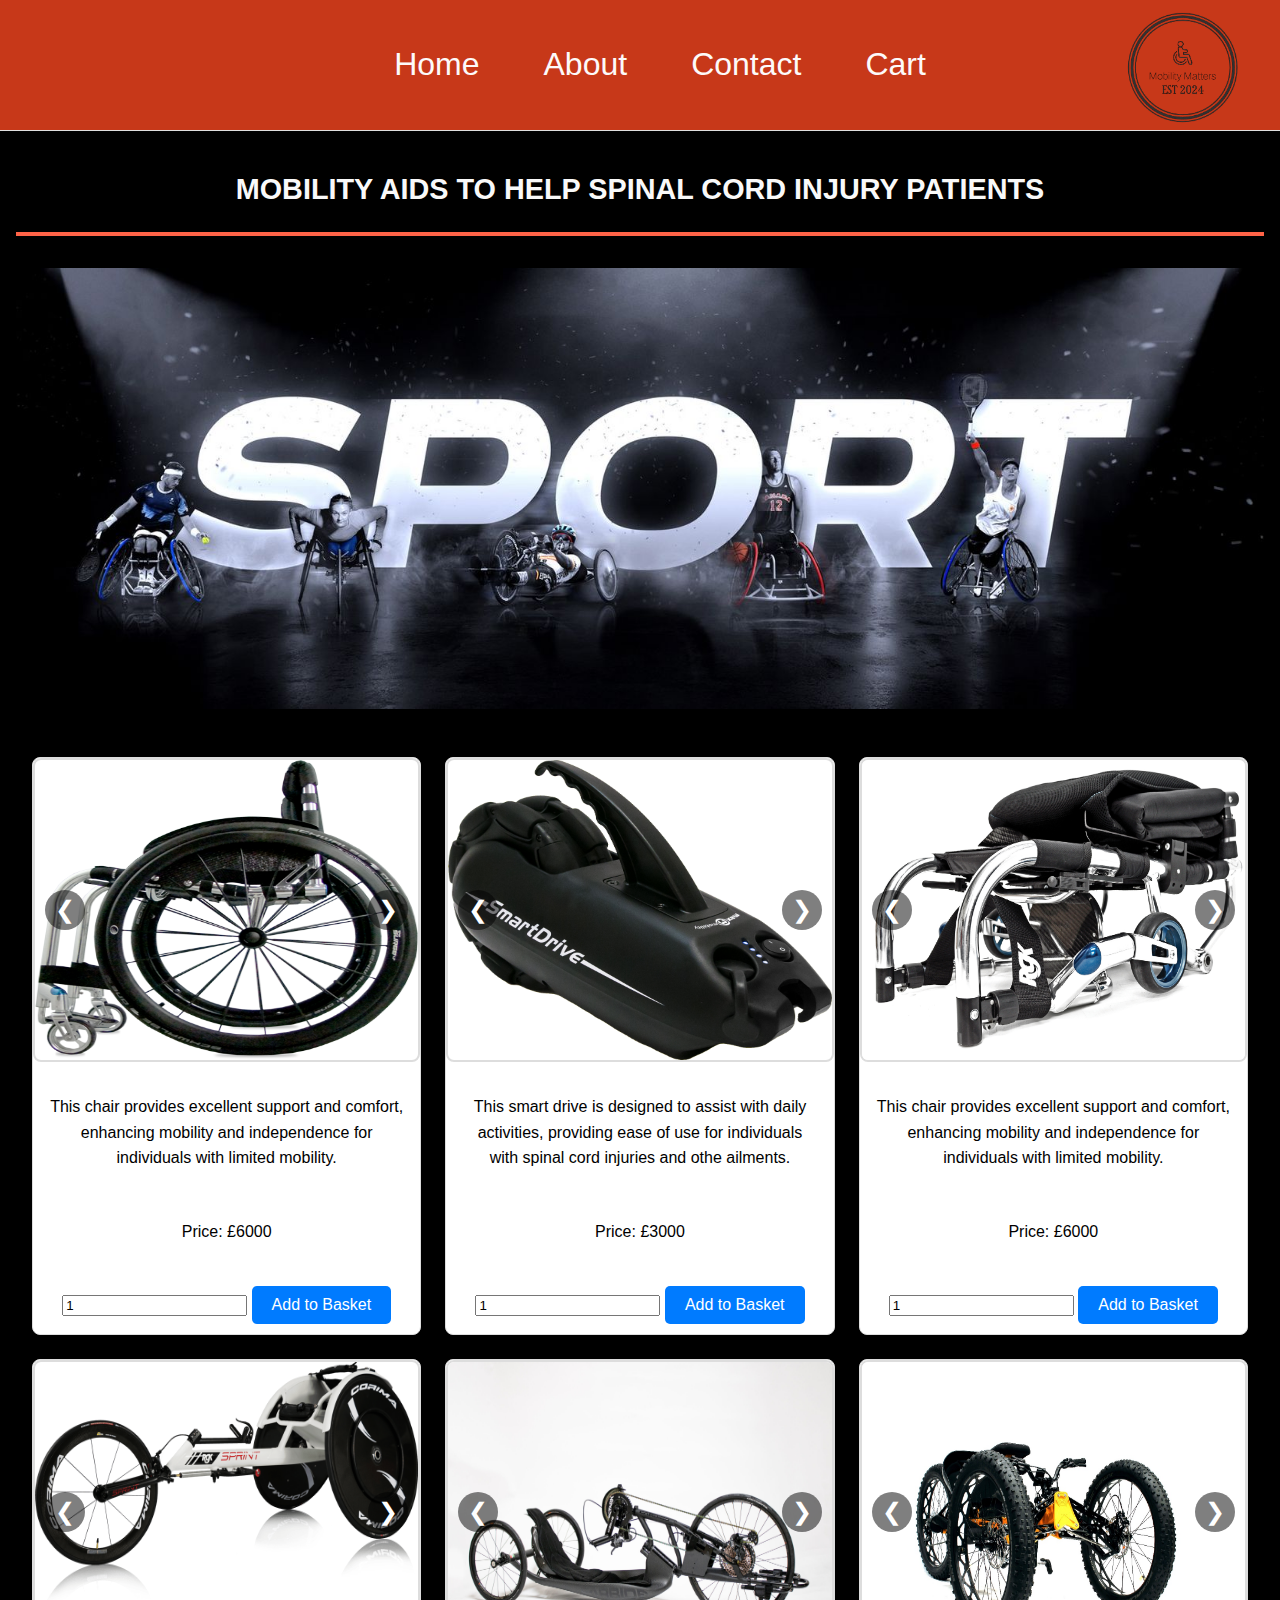
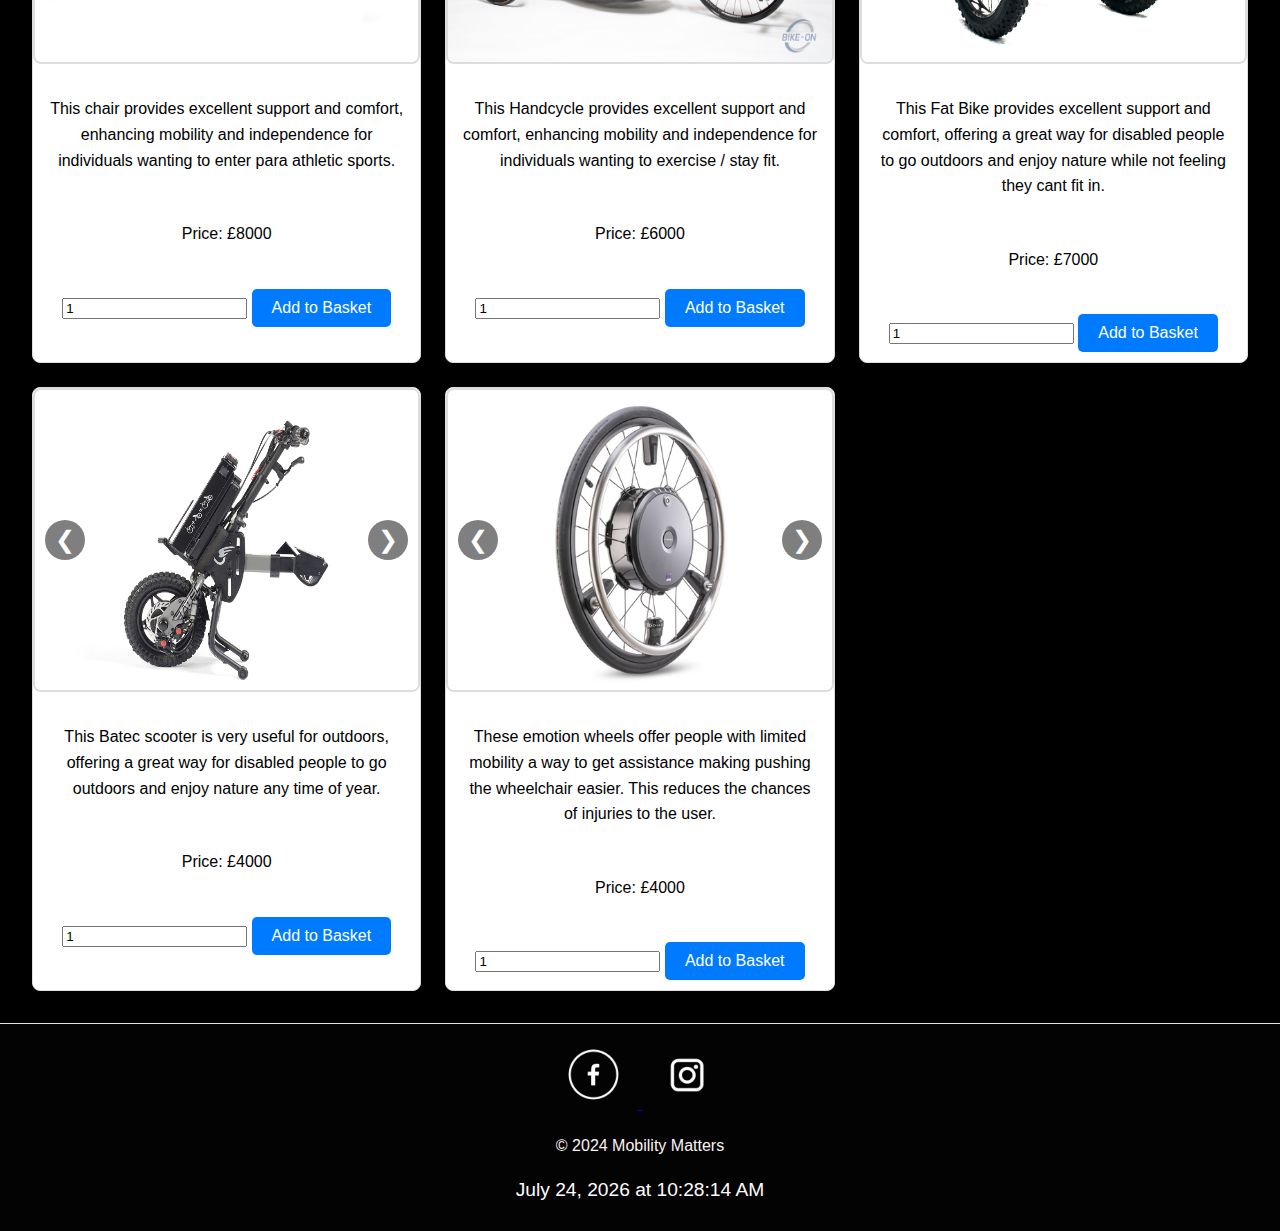
<file: index.html>
<!DOCTYPE html>
<html lang="en">
<head>
    <meta charset="UTF-8">
    <meta name="viewport" content="width=device-width, initial-scale=1.0">
    <title>Home</title>
    <link rel="stylesheet" href="css/styles.css">
</head>
<body>
    <header>
        <nav>
            <ul>
                <li><a href="index.html">Home</a></li>
                <li><a href="about.html">About</a></li>
                <li><a href="contact.html">Contact</a></li>
                <li><a href="cart.html">Cart</a></li>
        
            </ul>
            <img src="assets/mobility1.png" alt="Logo" class="logo">
        </nav>
    </header>
    <main>
        <h1>Mobility Aids To Help Spinal Cord Injury Patients</h1>
        <hr class="custom-hr">
        <div class="full-width-slider">
            <div class="slider-images">
                <img src="assets/cover.jpg" alt="Cover Sports Chairs">
                <img src="assets/cover1.jpg" alt="Cover Daily Chairs">
            </div>
        </div>
        <div class="grid-container">
            <div class="grid-item">
                <div class="slider">
                    <div class="slider-images">
                        <img src="assets/Sub4.1.png" alt="Wheelchair ">
                        <img src="assets/Sub4.2.png" alt="Wheelchair">
                    </div>
                    <button class="prev" data-slider="0">&#10094;</button>
                    <button class="next" data-slider="0">&#10095;</button>
                </div>
                <p>This chair provides excellent support and comfort, enhancing mobility and independence for individuals with limited mobility.</p>
                <p>Price: £6000</p>
                <input type="number" class="quantity" value="1" min="1">
                <button class="add-to-basket" data-item-name="Wheelchair" data-item-price="6000">Add to Basket</button>
            </div>
            <div class="grid-item">
                <div class="slider">
                    <div class="slider-images">
                        <img src="assets/smart1.png" alt="Power assist motor">
                        <img src="assets/smart2.png" alt="Power assist motor">
                    </div>
                    <button class="prev" data-slider="1">&#10094;</button>
                    <button class="next" data-slider="1">&#10095;</button>
                </div>
                <p>This smart drive is designed to assist with daily activities, providing ease of use for individuals with spinal cord injuries and othe ailments.</p>
                <p>Price: £3000</p>
                <input type="number" class="quantity" value="1" min="1">
                <button class="add-to-basket" data-item-name="Smartdrive" data-item-price="3000">Add to Basket</button>
            </div>
            <div class="grid-item">
                <div class="slider">
                    <div class="slider-images">
                        <img src="assets/bend1.jpg" alt="Bending Wheelchair">
                        <img src="assets/bend2.png" alt="Bending Wheelchair">
                        <img src="assets/bend3.png" alt="Bending Wheelchair">
                    </div>
                    <button class="prev" data-slider="0">&#10094;</button>
                    <button class="next" data-slider="0">&#10095;</button>
                </div>
                <p>This chair provides excellent support and comfort, enhancing mobility and independence for individuals with limited mobility.</p>
                <p>Price: £6000</p>
                <input type="number" class="quantity" value="1" min="1">
                <button class="add-to-basket" data-item-name="Bending Wheelchair" data-item-price="6000">Add to Basket</button>
            </div>
            <div class="grid-item">
                <div class="slider">
                    <div class="slider-images">
                        <img src="assets/race1.png" alt="Racing Wheelchair">
                        <img src="assets/race2.png" alt="Racing Wheelchair">
                    </div>
                    <button class="prev" data-slider="0">&#10094;</button>
                    <button class="next" data-slider="0">&#10095;</button>
                </div>
                <p>This chair provides excellent support and comfort, enhancing mobility and independence for individuals wanting to enter para athletic sports.</p>
                <p>Price: £8000</p>
                <input type="number" class="quantity" value="1" min="1">
                <button class="add-to-basket" data-item-name="Racing Wheelchair" data-item-price="8000">Add to Basket</button>
            </div>
            <div class="grid-item">
                <div class="slider">
                    <div class="slider-images">
                        <img src="assets/bike1.jpg" alt="Handcycle">
                        <img src="assets/bike2.jpg" alt="Handcycle">
                        <img src="assets/bike3.jpg" alt="Handcycle">
                    </div>
                    <button class="prev" data-slider="0">&#10094;</button>
                    <button class="next" data-slider="0">&#10095;</button>
                </div>
                <p>This Handcycle provides excellent support and comfort, enhancing mobility and independence for individuals wanting to exercise / stay fit.</p>
                <p>Price: £6000</p>
                <input type="number" class="quantity" value="1" min="1">
                <button class="add-to-basket" data-item-name="Hand Cycle" data-item-price="6000">Add to Basket</button>
            </div>
            <div class="grid-item">
                <div class="slider">
                    <div class="slider-images">
                        <img src="assets/fat1.jpeg" alt="Handcycle with fat wheels">
                        <img src="assets/fat2.jpg" alt="Handcycle with fat wheels">
                        <img src="assets/fat3.jpg" alt="Handcycle with fat wheels">
                    </div>
                    <button class="prev" data-slider="0">&#10094;</button>
                    <button class="next" data-slider="0">&#10095;</button>
                </div>
                <p>This Fat Bike provides excellent support and comfort, offering a great way for disabled people to go outdoors and enjoy nature while not feeling they cant fit in.</p>
                <p>Price: £7000</p>
                <input type="number" class="quantity" value="1" min="1">
                <button class="add-to-basket" data-item-name="Fat Bike" data-item-price="7000">Add to Basket</button>
            </div>
            <div class="grid-item">
                <div class="slider">
                    <div class="slider-images">
                        <img src="assets/batec1.jpg" alt="Batec scooter">
                        <img src="assets/batec2.jpg" alt="Batec scooter">
                        <img src="assets/batec3.jpg" alt="Batec scooter">
                    </div>
                    <button class="prev" data-slider="0">&#10094;</button>
                    <button class="next" data-slider="0">&#10095;</button>
                </div>
                <p>This Batec scooter is very useful for outdoors, offering a great way for disabled people to go outdoors and enjoy nature any time of year.</p>
                <p>Price: £4000</p>
                <input type="number" class="quantity" value="1" min="1">
                <button class="add-to-basket" data-item-name="Batec scooter" data-item-price="4000">Add to Basket</button>
            </div>
            <div class="grid-item">
                <div class="slider">
                    <div class="slider-images">
                        <img src="assets/emotion1.jpg" alt="Emotions wheels">
                        <img src="assets/emotion2.jpg" alt="Emotions wheels">
                    </div>
                    <button class="prev" data-slider="0">&#10094;</button>
                    <button class="next" data-slider="0">&#10095;</button>
                </div>
                <p>These emotion wheels offer people with limited mobility a way to get assistance making pushing the wheelchair easier. This reduces the chances of injuries to the user.  </p>
                <p>Price: £4000</p>
                <input type="number" class="quantity" value="1" min="1">
                <button class="add-to-basket" data-item-name="Emotions wheels" data-item-price="4000">Add to Basket</button>
            </div>
    </main>
    <footer>

        <div class="social-icons">
            <a href="https://facebook.com/yourpage" target="_blank" class="social-icon">
                <img src="assets/fb.png" alt="Facebook">
            </a>
            <a href="https://instagram.com/yourpage" target="_blank" class="social-icon">
                <img src="assets/insta.png" alt="Instagram">
            </a>
        </div>
        <p>&copy; 2024 Mobility Matters</p>
        <p id="dateTime"></p>
    </footer>
    <script src="js/scripts.js"></script>
</body>
</html>
</file>
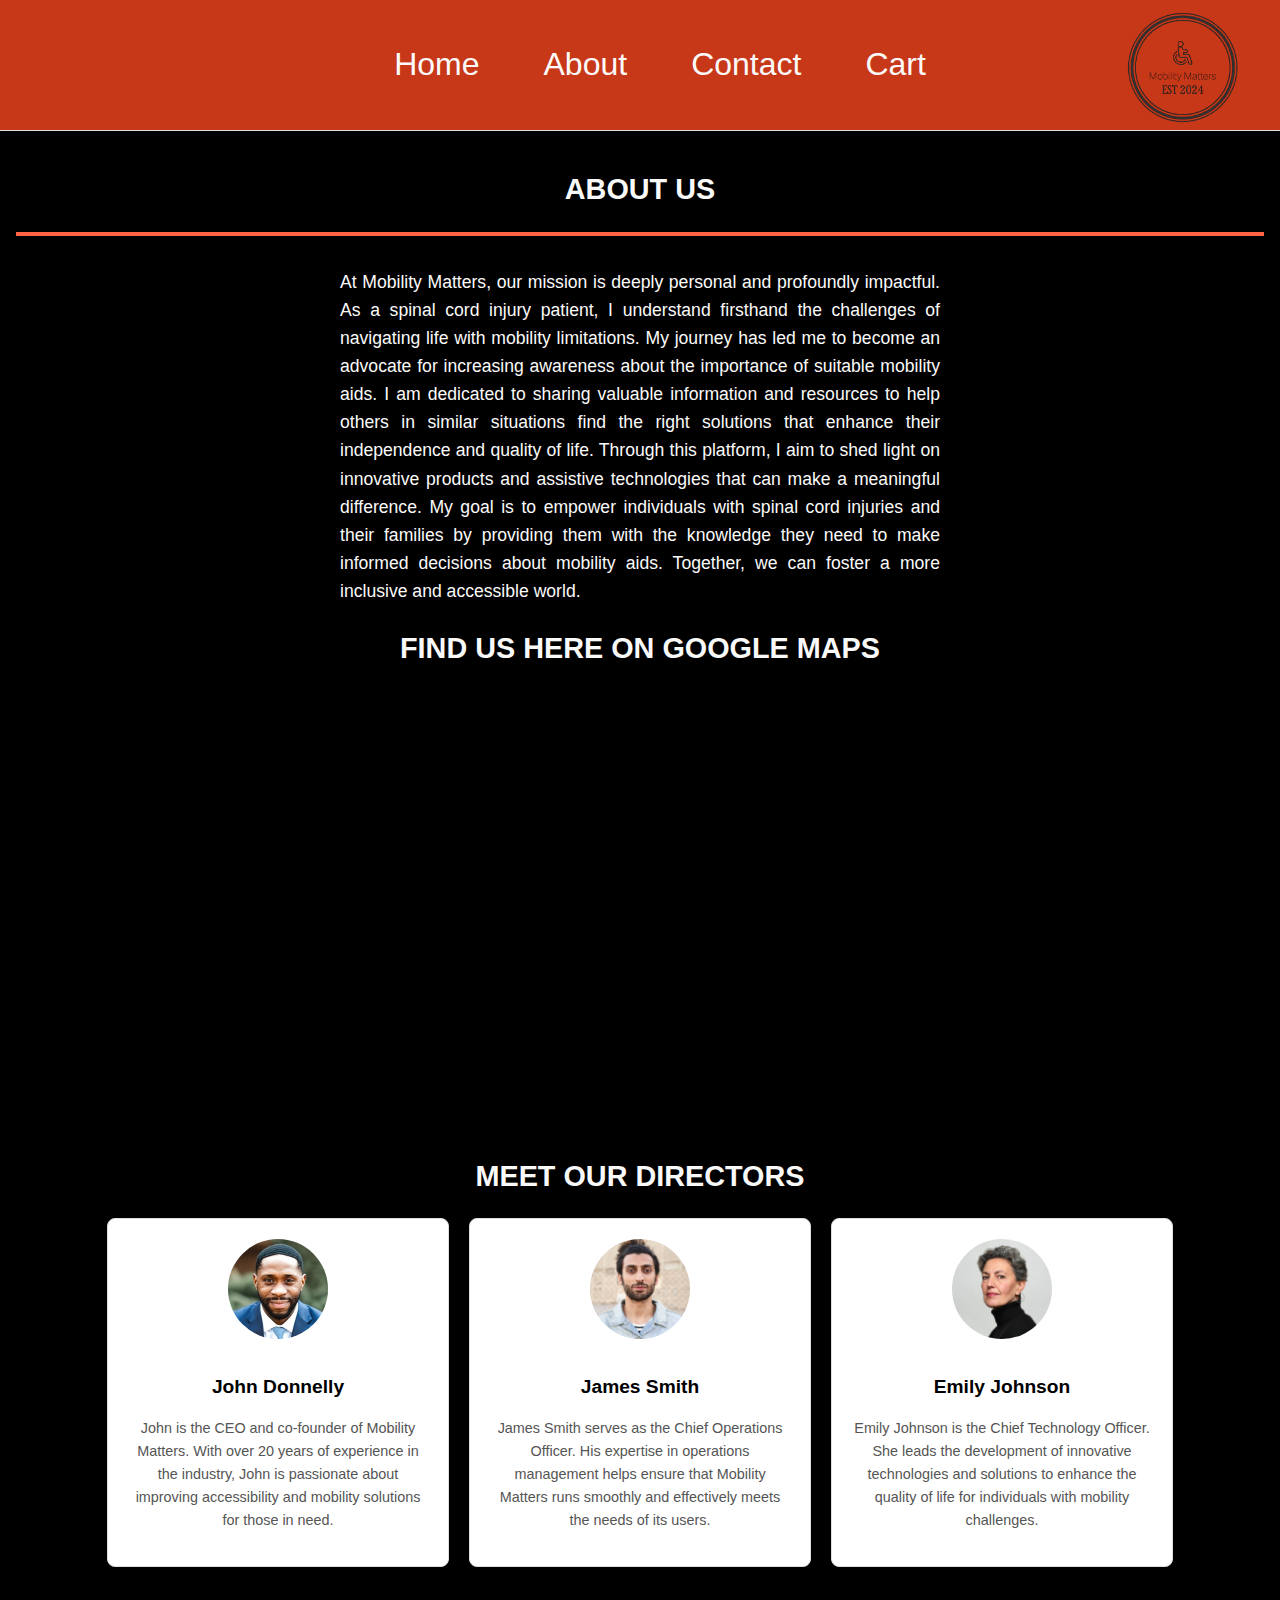
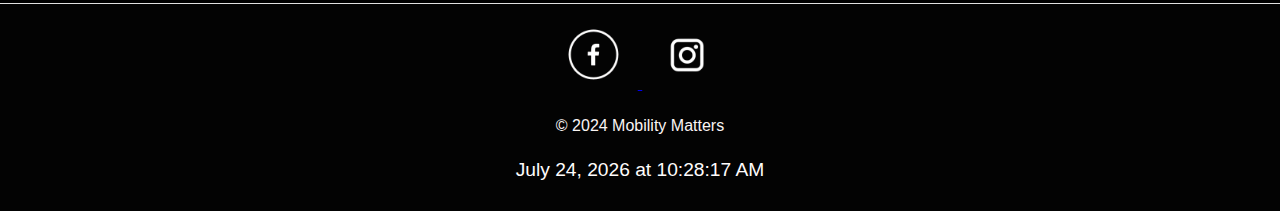
<file: about.html>
<!DOCTYPE html>
<html lang="en">
<head>
    <meta charset="UTF-8">
    <meta name="viewport" content="width=device-width, initial-scale=1.0">
    <title>About Us</title>
    <link rel="stylesheet" href="css/styles.css">
</head>
<body>
    <header>
        <nav>
            <ul>
                <li><a href="index.html">Home</a></li>
                <li><a href="about.html">About</a></li>
                <li><a href="contact.html">Contact</a></li>
                <li><a href="cart.html">Cart</a></li>
            </ul>
            <img src="assets/mobility1.png" alt="Logo" class="logo">
        </nav>
    </header>
    <main>
        <h1>About Us</h1>
        <hr class="custom-hr">
        <p class="about-paragraph">At Mobility Matters, our mission is deeply personal and profoundly impactful. As a spinal cord injury patient, I understand firsthand the challenges of navigating life with mobility limitations. My journey has led me to become an advocate for increasing awareness about the importance of suitable mobility aids. I am dedicated to sharing valuable information and resources to help others in similar situations find the right solutions that enhance their independence and quality of life. Through this platform, I aim to shed light on innovative products and assistive technologies that can make a meaningful difference. My goal is to empower individuals with spinal cord injuries and their families by providing them with the knowledge they need to make informed decisions about mobility aids. Together, we can foster a more inclusive and accessible world.</p>
        <h1>Find Us Here On Google Maps</h1>
        <div class="map-container">
            <iframe
            src="https://www.google.com/maps/embed?pb=!1m18!1m12!1m3!1d11522.1755590718!2d-5.919989!3d54.5954822!2m3!1f0!2f0!3f0!3m2!1i1024!2i768!4f13.1!3m3!1m2!1s0x486103e7c0d5b8b5%3A0xa423e761f1b2d5b5!2sLanyon+Place%2C+Belfast!5e0!3m2!1sen!2suk!4v1634568530644!5m2!1sen!2suk"
                width="600" height="450" style="border:0;" allowfullscreen="" loading="lazy"></iframe>
        </div>
        <section class="directors-section">
            <h1>Meet Our Directors</h1>
            <div class="directors-grid">
                <div class="director-box">
                    <img src="assets/director1.jfif" alt="Director 1" class="director-photo">
                    <h3>John Donnelly</h3>
                    <p>John is the CEO and co-founder of Mobility Matters. With over 20 years of experience in the industry, John is passionate about improving accessibility and mobility solutions for those in need.</p>
                </div>
                <div class="director-box">
                    <img src="assets/director2.jpg" alt="Director 2" class="director-photo">
                    <h3>James Smith</h3>
                    <p>James Smith serves as the Chief Operations Officer. His expertise in operations management helps ensure that Mobility Matters runs smoothly and effectively meets the needs of its users.</p>
                </div>
                <div class="director-box">
                    <img src="assets/director3.jpg" alt="Director 3" class="director-photo">
                    <h3>Emily Johnson</h3>
                    <p>Emily Johnson is the Chief Technology Officer. She leads the development of innovative technologies and solutions to enhance the quality of life for individuals with mobility challenges.</p>
                </div>
            </div>
        </section>
    </main>
    <footer>

        <div class="social-icons">
            <a href="https://facebook.com/yourpage" target="_blank" class="social-icon">
                <img src="assets/fb.png" alt="Facebook">
            </a>
            <a href="https://instagram.com/yourpage" target="_blank" class="social-icon">
                <img src="assets/insta.png" alt="Instagram">
            </a>
        </div>
        <p>&copy; 2024 Mobility Matters</p>
        <p id="dateTime"></p>
    </footer>
    <script src="js/scripts.js"></script>
</body>
</html>
</file>
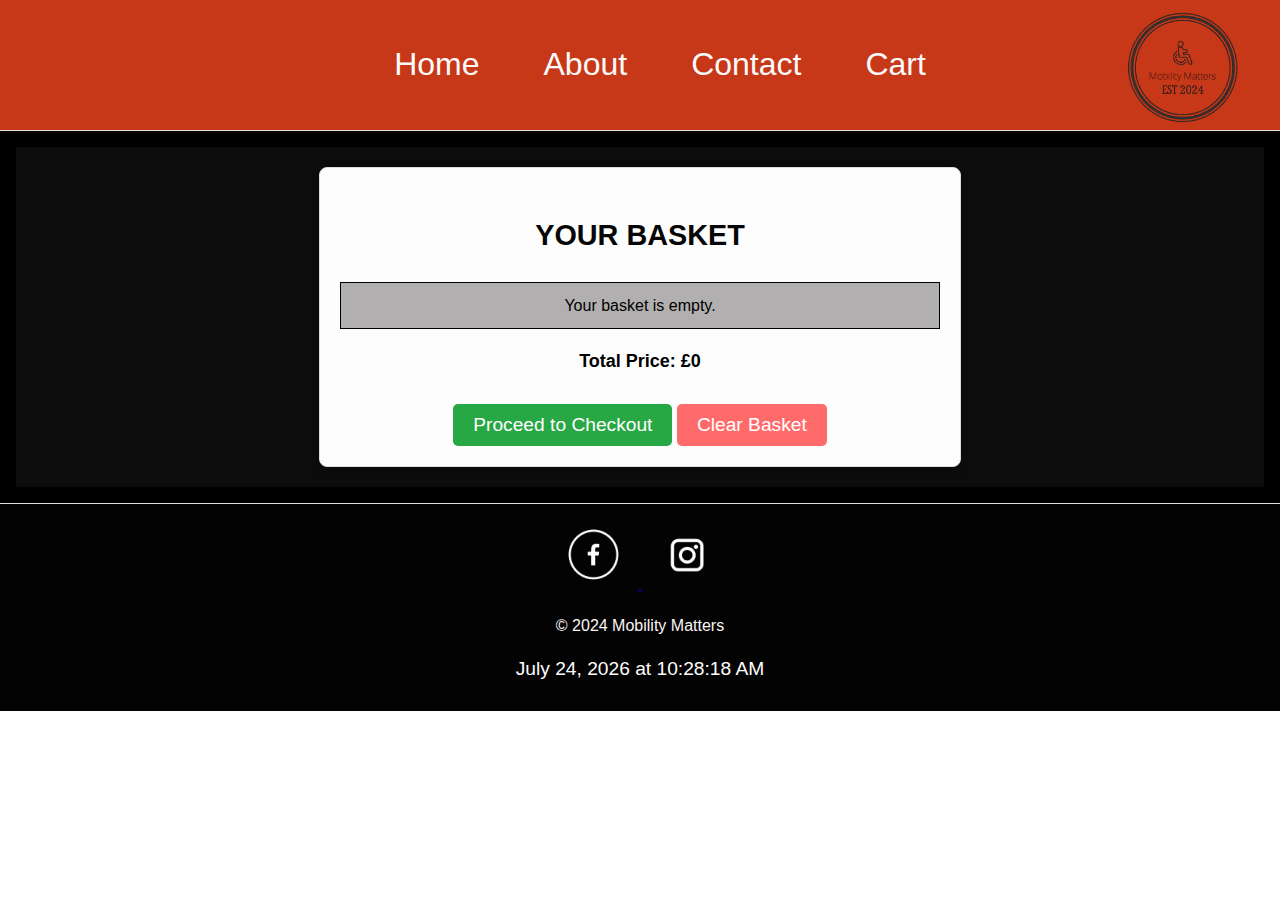
<file: cart.html>
<!DOCTYPE html>
<html lang="en">
<head>
    <meta charset="UTF-8">
    <meta name="viewport" content="width=device-width, initial-scale=1.0">
    <title>Cart</title>
    <link rel="stylesheet" href="css/styles.css">
</head>
<body>
    <header>
        <nav>
            <ul>
                <li><a href="index.html">Home</a></li>
                <li><a href="about.html">About</a></li>
                <li><a href="contact.html">Contact</a></li>
                <li><a href="cart.html">Cart</a></li>
            </ul>
            <img src="assets/mobility1.png" alt="Logo" class="logo">
        </nav>
    </header>
    <main>
    <div class="basket-container">
        <div class="basket-section">
        <h2>Your Basket</h2>
        <ul id="basket-items">
        </ul>
        <p id="total-price">Total Price: £0</p>
        <button class="checkout-btn">Proceed to Checkout</button>
        <button id="clear-basket-btn" class="clear-basket-btn">Clear Basket</button>
    </div>
</div>
<div id="confetti-container"></div>
    </main>
    <footer>

        <div class="social-icons">
            <a href="https://facebook.com/yourpage" target="_blank" class="social-icon">
                <img src="assets/fb.png" alt="Facebook">
            </a>
            <a href="https://instagram.com/yourpage" target="_blank" class="social-icon">
                <img src="assets/insta.png" alt="Instagram">
            </a>
        </div>
        <p>&copy; 2024 Mobility Matters</p>
        <p id="dateTime"></p>
    </footer>
    <script src="js/scripts.js"></script>
</body>
</html>
</file>
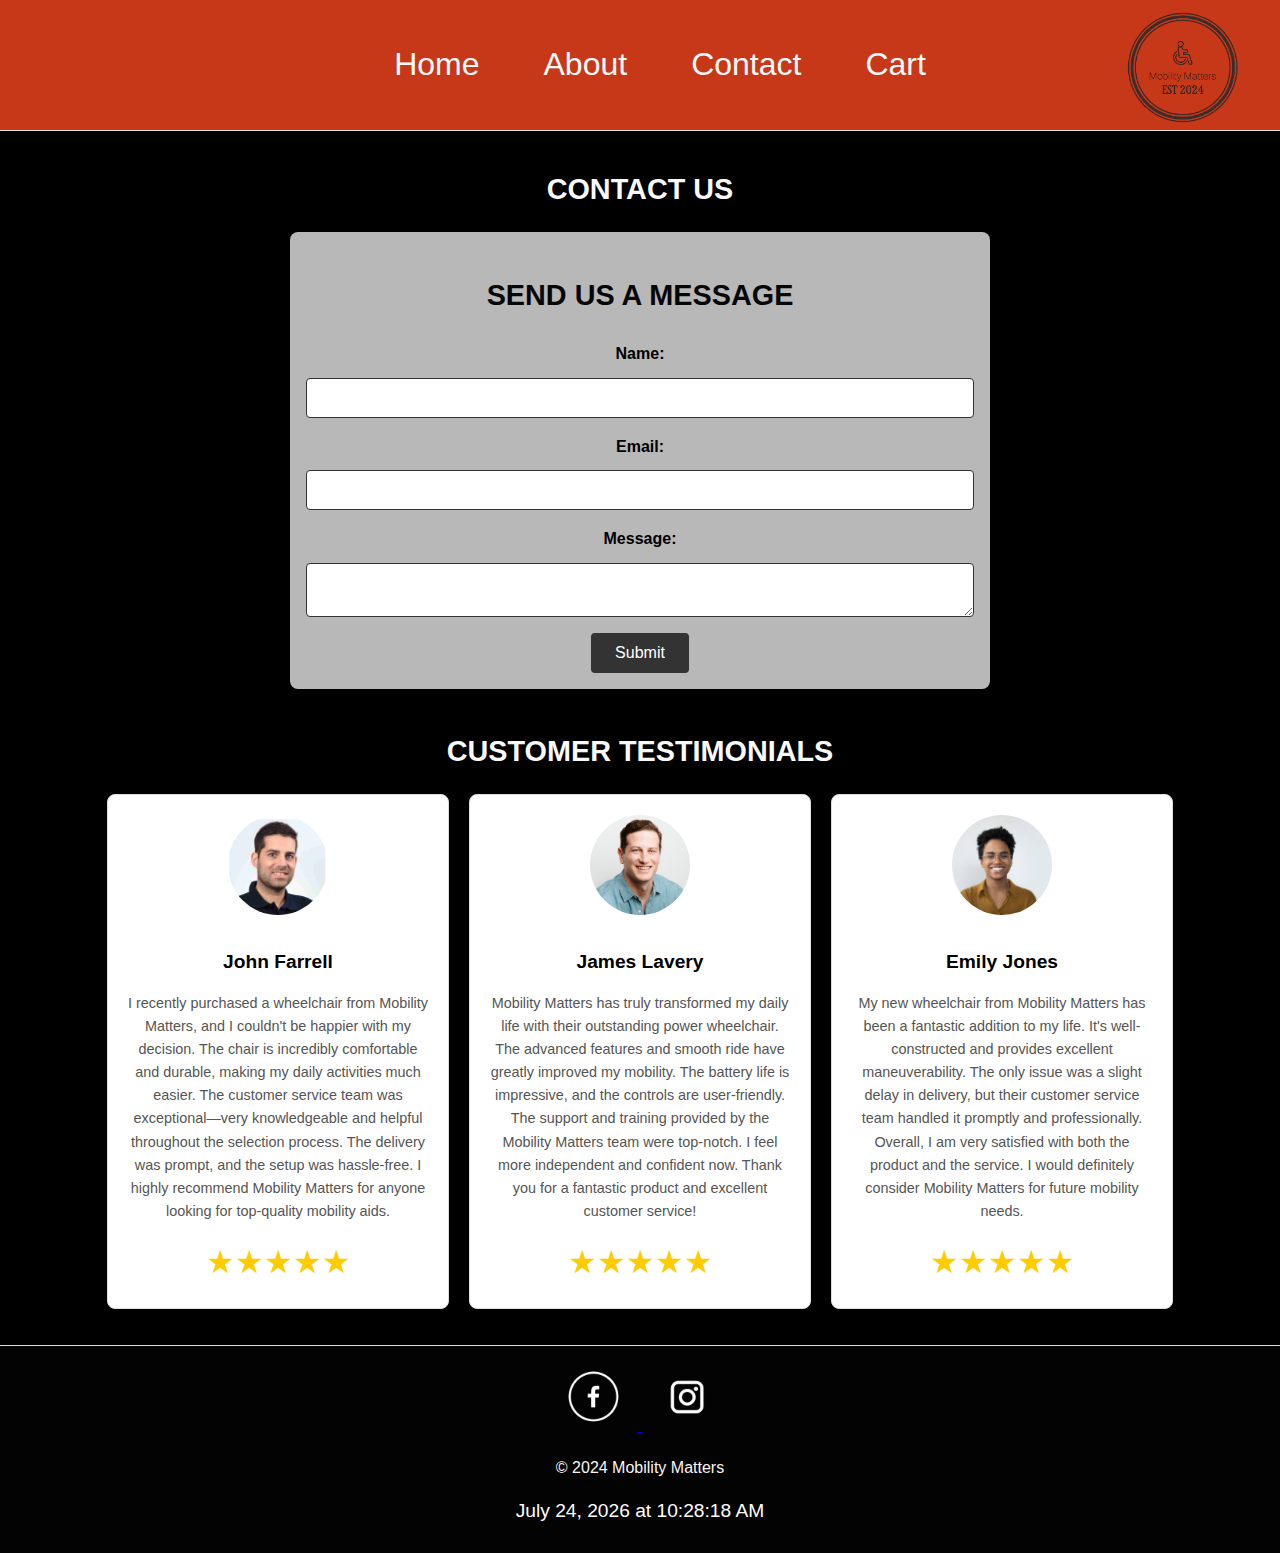
<file: contact.html>
<!DOCTYPE html>
<html lang="en">
<head>
    <meta charset="UTF-8">
    <meta name="viewport" content="width=device-width, initial-scale=1.0">
    <title>Contact Us</title>
    <link rel="stylesheet" href="css/styles.css">
</head>
<body>
    <header>
        <nav>
            <ul>
                <li><a href="index.html">Home</a></li>
                <li><a href="about.html">About</a></li>
                <li><a href="contact.html">Contact</a></li>
                <li><a href="cart.html">Cart</a></li>
            </ul>
            <img src="assets/mobility1.png" alt="Logo" class="logo">
        </nav>
    </header>
    <main>
        <h1>Contact Us</h1>

        <form id="contactForm" aria-labelledby="contactFormHeading">
            <h2 id="contactFormHeading">Send Us a Message</h2>
            <label for="name">Name:</label>
            <input type="text" id="name" name="name" required>
            <br>
            <label for="email">Email:</label>
            <input type="email" id="email" name="email" required>
            <br>
            <label for="message">Message:</label>
            <textarea id="message" name="message" required></textarea>
            <br>
            <button type="submit">Submit</button>
        </form>
        <section class="directors-section">
            <h1>Customer Testimonials</h1>
            <div class="directors-grid">
                <div class="director-box">
                    <img src="assets/customer3.png" alt="Customer 1" class="director-photo">
                    <h3>John Farrell</h3>
                    <p>I recently purchased a wheelchair from Mobility Matters, and I couldn't be happier with my decision. The chair is incredibly comfortable and durable, making my daily activities much easier. The customer service team was exceptional—very knowledgeable and helpful throughout the selection process. The delivery was prompt, and the setup was hassle-free. I highly recommend Mobility Matters for anyone looking for top-quality mobility aids.</p>
                    <div class="star-rating">
                        &#9733;&#9733;&#9733;&#9733;&#9733;
                    </div>
                </div>
                <div class="director-box">
                    <img src="assets/customer2.jpeg" alt="Customer 2" class="director-photo">
                    <h3>James Lavery</h3>
                    <p>Mobility Matters has truly transformed my daily life with their outstanding power wheelchair. The advanced features and smooth ride have greatly improved my mobility. The battery life is impressive, and the controls are user-friendly. The support and training provided by the Mobility Matters team were top-notch. I feel more independent and confident now. Thank you for a fantastic product and excellent customer service!</p>
                    <div class="star-rating">
                        &#9733;&#9733;&#9733;&#9733;&#9733;
                    </div>
                </div>
                <div class="director-box">
                    <img src="assets/customer1.jpg" alt="Customer 3" class="director-photo">
                    <h3>Emily Jones</h3>
                    <p>My new wheelchair from Mobility Matters has been a fantastic addition to my life. It's well-constructed and provides excellent maneuverability. The only issue was a slight delay in delivery, but their customer service team handled it promptly and professionally. Overall, I am very satisfied with both the product and the service. I would definitely consider Mobility Matters for future mobility needs.</p>
                    <div class="star-rating">
                        &#9733;&#9733;&#9733;&#9733;&#9733;
                    </div>
                </div>
            </div>
        </section>
        <link href="https://assets.calendly.com/assets/external/widget.css" rel="stylesheet">
        <script src="https://assets.calendly.com/assets/external/widget.js" type="text/javascript" async></script>
        <script type="text/javascript">window.onload = function() { Calendly.initBadgeWidget({ url: 'https://calendly.com/jonathan-weir-cug4', text: 'Schedule time with me', color: '#0069ff', textColor: '#ffffff', branding: true }); }</script>
    </main>
    <footer>

        <div class="social-icons">
            <a href="https://facebook.com/yourpage" target="_blank" class="social-icon">
                <img src="assets/fb.png" alt="Facebook">
            </a>
            <a href="https://instagram.com/yourpage" target="_blank" class="social-icon">
                <img src="assets/insta.png" alt="Instagram">
            </a>
        </div>
        <p>&copy; 2024 Mobility Matters</p>
        <p id="dateTime"></p>
    </footer>
    <script src="js/scripts.js"></script>
</body>
</html>
</file>
<file: css/styles.css>
html, body {
    height: 100%;
    margin: 0;
    padding: 0;
    font-family: Arial, sans-serif;
    line-height: 1.6;
    box-sizing: border-box;
}

body {
    flex-direction: column;
    min-height: 100vh;
}

header {
    background: #C73819;
    color: #fff;
    text-align: center;
    border-bottom: 1px solid #e0e0e0;
}

nav {
    display: flex;
    justify-content: center;
    align-items: center;
    width: 95%;
    max-width: 100%;
    margin: 0 auto;
    position: relative;
    height: 130px; 
}

nav ul {
    list-style: none;
    display: flex;
    margin: 0;
    flex-grow: 1;
    justify-content: center;
    position: absolute;
    left: 50%;
    transform: translateX(-50%);
}

nav ul li {
    display: inline;
    margin: 0 2rem;
}

nav ul li a {
    color: #fdfafa;
    text-decoration: none;
    font-size: 2rem;
}

nav ul li a:hover {
    color: #0c0c0c;
}

.logo {
    height: 125px;
    margin-left: auto;
}

h1 {
    color: #f9f9f9;
    font-family: 'Arial', sans-serif;
    font-size: 1.8rem;
    font-weight: bold;
    text-transform: uppercase;
    text-align: center;
}
h2 {
    color: #060606;
    font-family: 'Arial', sans-serif;
    font-size: 1.8rem;
    font-weight: bold;
    text-transform: uppercase;
    text-align: center;
}

main {
    flex: 1;
    text-align: center;
    padding: 1rem;
    overflow-y: auto;
    background-color: #000000;
}

.full-width-slider {
    position: relative;
    width: 100%;
    overflow: hidden;
}

.full-width-slider .slider-images {
    display: flex;
    transition: transform 0.5s ease-in-out;
    width: 100%;
}

.full-width-slider img {
    width: 100vw;
    height: auto;
    flex-shrink: 0;
}

.slider {
    position: relative;
    overflow: hidden;
    max-width: 100%;
    height: 300px;
    border: 2px solid #ddd;
    border-radius: 8px;
    display: flex;
    align-items: center;
    justify-content: center;
}

.slider-images {
    display: flex;
    transition: transform 0.5s ease-in-out;
    width: 100%;
    height: 100%;
}

.slider-images img {
    width: 100%;
    height: auto;
    flex-shrink: 0;
}

.prev, .next {
    position: absolute;
    top: 50%;
    width: 40px;
    height: 40px;
    background-color: rgba(0, 0, 0, 0.5);
    color: white;
    border: none;
    border-radius: 50%;
    cursor: pointer;
    display: flex;
    align-items: center;
    justify-content: center;
    font-size: 1.5rem;
    transform: translateY(-50%);
}

.prev {
    left: 10px;
}

.next {
    right: 10px;
}

@media screen and (max-width: 768px) {
    .prev, .next {
        width: 30px;
        height: 30px;
        font-size: 1.2rem;
    }
}

.grid-container {
    display: grid;
    grid-template-columns: repeat(auto-fit, minmax(300px, 1fr));
    gap: 1.5rem;
    margin-top: 2rem;
    padding: 1rem;
}

.grid-item {
    background: #fff;
    border: 1px solid #ddd;
    border-radius: 8px;
    overflow: hidden;
    position: relative;
    transition: transform 0.3s, box-shadow 0.3s;
}

.grid-item:hover {
    transform: translateY(-5px);
    box-shadow: 0 4px 8px rgba(0, 0, 0, 0.1);
}

.grid-item p {
    padding: 1rem;
    font-size: 1rem;
}

.custom-hr {
    border: none;
    height: 4px;
    background-color: #ff6347;
    width: 100%;
    margin: 0.5rem auto 2rem;
}

.about-paragraph {
    font-size: 1.1rem;
    line-height: 1.6;
    margin-bottom: 1rem;
    text-align: justify;
    color: #fbfafa;
    max-width: 600px;
    margin: 1rem auto;
}

.map-container {
    width: 50%;
    max-width: 800px;
    margin: 1rem auto;
    text-align: center;
}

.map-container iframe {
    width: 100%;
    height: 400px;
    border: 0;
}

.directors-section {
    padding: 20px;
    background-color: #000000;
}

.directors-section h2 {
    text-align: center;
    margin-bottom: 20px;
}

.directors-grid {
    display: flex;
    flex-wrap: wrap;
    gap: 20px;
    justify-content: center;
}

.director-box {
    background-color: #fff;
    border: 1px solid #ddd;
    border-radius: 8px;
    box-shadow: 0 4px 8px rgba(0, 0, 0, 0.1);
    padding: 20px;
    text-align: center;
    width: 300px;
}

.director-photo {
    width: 100px;
    height: 100px;
    border-radius: 50%;
    margin-bottom: 15px;
    object-fit: cover;
}

.director-box h3 {
    margin: 10px 0;
    font-size: 1.2em;
}

.director-box p {
    font-size: 0.9em;
    color: #555;
}

form {
    max-width: 700px;
    margin: auto;
    padding: 1rem;
    background: #b8b8b8;
    border-radius: 8px;
    box-shadow: 0 4px 8px rgba(0, 0, 0, 0.1);
    box-sizing: border-box;
}

form label {
    display: block;
    margin: 0.5rem 0 0.2rem;
    font-weight: bold;
}

form input,
form textarea {
    width: 100%;
    padding: 0.7rem;
    margin: 0.5rem 0;
    border: 1px solid #343333;
    border-radius: 4px;
    background: #ffffff;
    box-sizing: border-box;
}

form button {
    padding: 0.7rem 1.5rem;
    background: #333;
    color: #fff;
    border: none;
    border-radius: 4px;
    cursor: pointer;
    font-size: 1rem;
}

form button:hover {
    background: #ff6347;
}

footer {
    background: #030303;
    color: #faf4f4;
    text-align: center;
    padding: 1rem;
    border-top: 1px solid #e0e0e0;
}

.social-icon img {
    width: 69px;
    height: auto;
    margin: 0 10px;
    transition: opacity 0.3s;
}

.social-icon img:hover {
    opacity: 0.5;
}

.star-rating {
    color: #ffcc00;
    font-size: 2em;
    margin-top: auto;
}

#dateTime {
    font-size: 1.2em;
    color: #fffcfc;
    text-align: center;
    margin: 10px 0;
}
.add-to-basket {
    background-color: #007bff;
    color: white;
    border: none;
    margin-top: 10px;
    margin-bottom: 10px;
    padding: 10px 20px;
    cursor: pointer;
    border-radius: 5px;
    font-size: 16px;
}

.add-to-basket:hover {
    background-color: #0056b3;
}

#basket-items {
    list-style: none;
    padding: 0;
}

#basket-items li {
    padding: 10px;
    background-color: #b1afaf;
    border: 1px solid #000000;
}

#total-price {
    font-size: 18px;
    font-weight: bold;
}
.basket-container {
    display: flex;
    justify-content: center;
    align-items: flex-start;
    padding: 20px;
    background-color: #0c0c0c;
}

.basket-section {
    background-color: #fdfdfd;
    border: 1px solid #ddd;
    padding: 20px;
    width: 600px;
    border-radius: 8px;
    box-shadow: 0 4px 8px rgba(0, 0, 0, 0.1);
}



.checkout-btn {
    background-color: #28a745;
    color: white;
    padding: 10px 20px;
    font-size: 1.2rem;
    border: none;
    border-radius: 5px;
    cursor: pointer;
    margin-top: 10px;
}

.checkout-btn:hover {
    background-color: #218838;
}

.clear-basket-btn {
    background-color: #ff6b6b;
    color: white;
    padding: 10px 20px;
    font-size: 1.2rem;
    border: none;
    border-radius: 5px;
    cursor: pointer;
    margin-top: 10px;
}

.clear-basket-btn:hover {
    background-color: #ff3b3b;
}

#confetti-container {
    position: fixed;
    top: 0;
    left: 0;
    width: 100%;
    height: 100%;
    pointer-events: none;
    z-index: 1000;
    overflow: hidden;
}

.confetti {
    position: absolute;
    width: 10px;
    height: 10px;
    background-color: var(--confetti-color, #FF0000);
    opacity: 0.8;
    animation: fall 3s ease-in-out infinite;
}

@keyframes fall {
    0% { transform: translateY(0) rotate(0deg); opacity: 1; }
    100% { transform: translateY(100vh) rotate(720deg); opacity: 0; }
}
</file>
